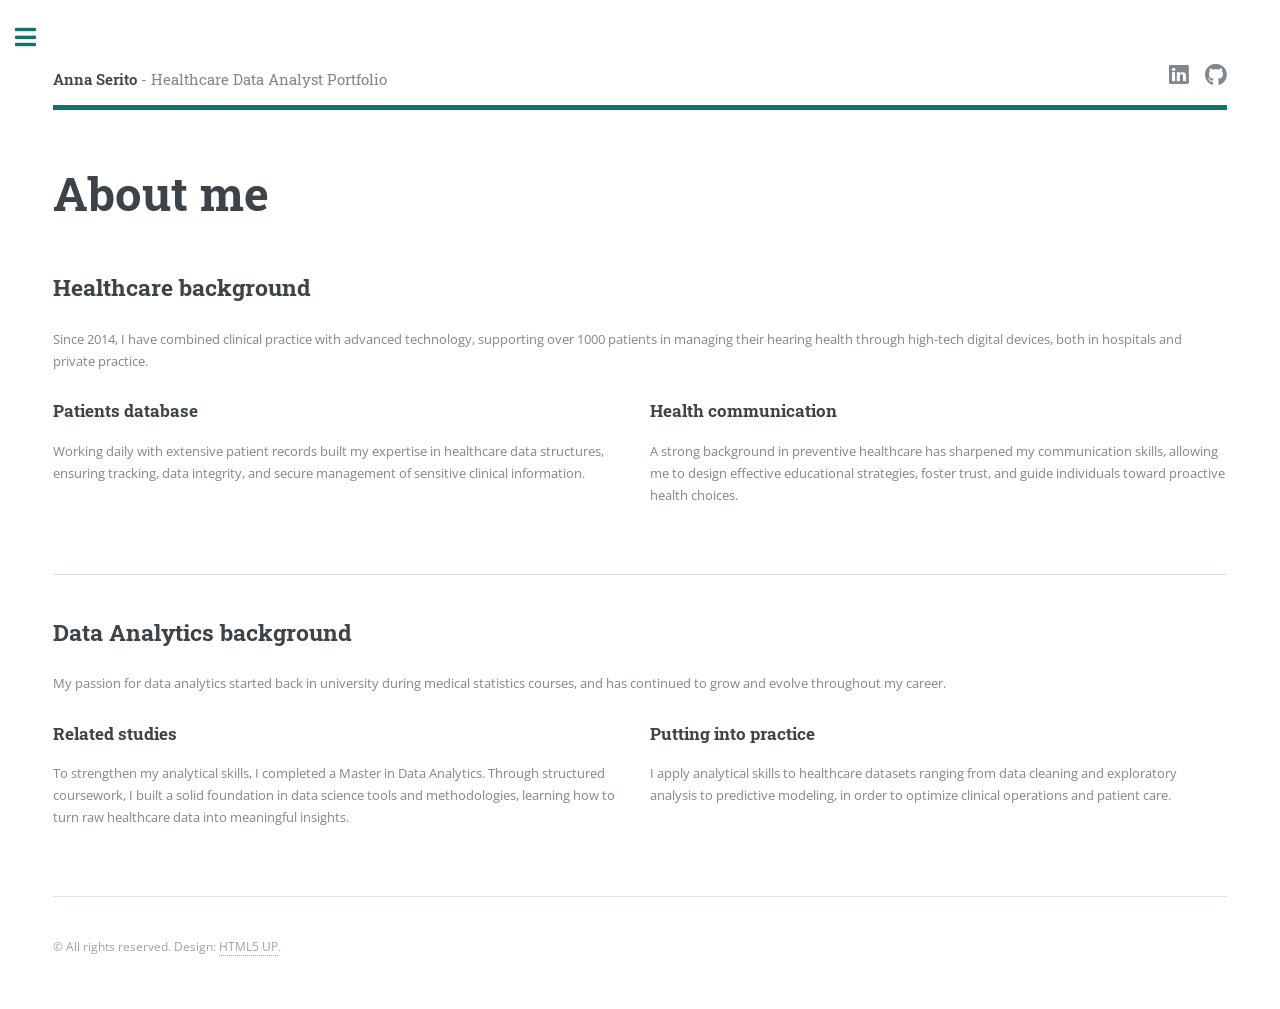
<file: index.html>
<!DOCTYPE HTML>
<!--
	Editorial by HTML5 UP
	html5up.net | @ajlkn
	Free for personal and commercial use under the CCA 3.0 license (html5up.net/license)
-->
<html>
	<head>
		<title>Anna Serito - Portfolio</title>
		<meta charset="utf-8" />
		<meta name="viewport" content="width=device-width, initial-scale=1, user-scalable=no" />
		<link rel="icon" type="image/png" href="images/favicon.png">
		<link rel="stylesheet" href="assets/css/main.css" />

	</head>
	<body class="is-preload">

		<!-- Wrapper -->
			<div id="wrapper">

				<!-- Main -->
					<div id="main">
						<div class="inner">

							<!-- Header -->
								<header id="header">
									<a href="index.html" class="logo"><strong>Anna Serito</strong> - Healthcare Data Analyst Portfolio</a>
									<ul class="icons">
										<li><a href="https://www.linkedin.com/in/anna-serito-a41417128/" class="icon brands fa-linkedin fa-lg"><span class="label">LinkedIn</span></a></li>
										<li><a href="https://github.com/aserito-128" class="icon brands fa-github fa-lg"><span class="label">GiyHub</span></a></li>
									</ul>
								</header>

							<!-- Content -->
								<section>
									<header class="main">
										<h1>About me</h1>
									</header>


									<!-- Content -->
										<h2 id="content">Healthcare background</h2>
										<p>Since 2014, I have combined clinical practice with advanced technology, supporting over 1000 patients in managing their hearing health through high-tech digital devices, both in hospitals and private practice.</p>
										<div class="row">
											<div class="col-6 col-12-small">
												<h3>Patients database</h3>
												<p>Working daily with extensive patient records built my expertise in healthcare data structures, ensuring tracking, data integrity, and secure management of sensitive clinical information.</p>
											</div>
											<div class="col-6 col-12-small">
												<h3>Health communication</h3>
												<p>A strong background in preventive healthcare has sharpened my communication skills, allowing me to design effective educational strategies, foster trust, and guide individuals toward proactive health choices.</p>
											</div>
										</div>
									<hr class="major" />
										<h2 id="content">Data Analytics background</h2>
										<p>My passion for data analytics started back in university during medical statistics courses, and has continued to grow and evolve throughout my career.</p>
										<div class="row">
											<div class="col-6 col-12-small">
												<h3>Related studies</h3>
												<p>To strengthen my analytical skills, I completed a Master in Data Analytics. Through structured coursework, I built a solid foundation in data science tools and methodologies, learning how to turn raw healthcare data into meaningful insights.</p>
											</div>
											<div class="col-6 col-12-small">
												<h3>Putting into practice</h3>
												<p>I apply analytical skills to healthcare datasets ranging from data cleaning and exploratory analysis to predictive modeling, in order to optimize clinical operations and patient care.</p>
											</div>
										</div>

									<hr class="major" />
									
							<!-- Footer -->
								<footer id="footer">
									<p class="copyright">&copy; All rights reserved. Design: <a href="https://html5up.net">HTML5 UP</a>.</p>
								</footer>

</code></pre>

											</div>
										</div>

								</section>

						</div>
					</div>

				<!-- Sidebar -->
					<div id="sidebar">
						<div class="inner">


							<!-- Menu -->
								<nav id="menu">
									<header class="major">
										<h2>Menu</h2>
									</header>
									<ul>
										<li><a href="index.html">About me</a></li>
										<li><a href="generic.html">Projects</a></li>
										<li><a href="elements.html">Contacts</a></li>
										<li>


							<div class="col-12" style="text-align: center; padding: 15px 0; margin-top: 60px;">
								<img src="images/logo.jpg" alt="Healthcare Data Analyst Logo" style="width: 150px; height: 150px; object-fit: cover; border-radius: 8px; display: inline-block;" />
							</div>

						</div>
					</div>

			</div>

		<!-- Scripts -->
			<script src="assets/js/jquery.min.js"></script>
			<script src="assets/js/browser.min.js"></script>
			<script src="assets/js/breakpoints.min.js"></script>
			<script src="assets/js/util.js"></script>
			<script src="assets/js/main.js"></script>

	</body>
</html>
</file>
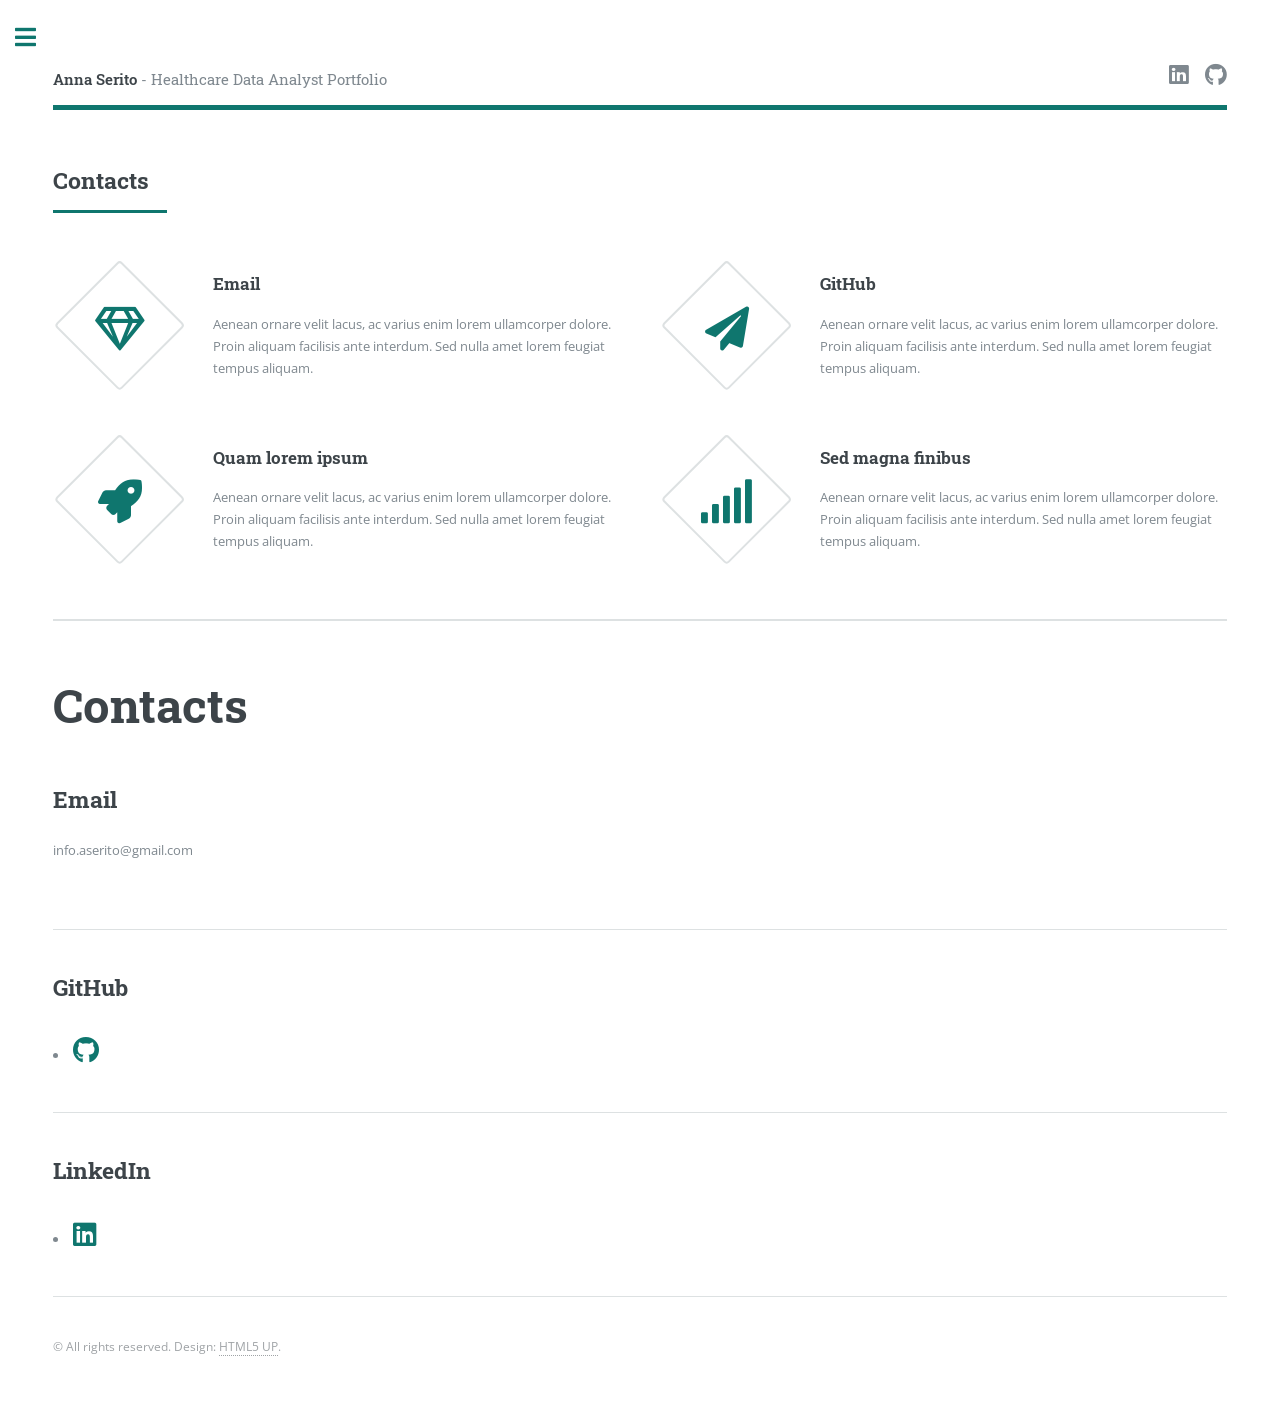
<file: elements.html>
<!DOCTYPE HTML>
<!--
	Editorial by HTML5 UP
	html5up.net | @ajlkn
	Free for personal and commercial use under the CCA 3.0 license (html5up.net/license)
-->
<html>
	<head>
		<title>Anna Serito - Portfolio</title>
		<meta charset="utf-8" />
		<meta name="viewport" content="width=device-width, initial-scale=1, user-scalable=no" />
		<link rel="icon" type="image/png" href="images/favicon.png">
		<link rel="stylesheet" href="assets/css/main.css" />
	</head>
	<body class="is-preload">

		<!-- Wrapper -->
			<div id="wrapper">

				<!-- Main -->
					<div id="main">
						<div class="inner">

							<!-- Header -->
								<header id="header">
									<a href="index.html" class="logo"><strong>Anna Serito</strong> - Healthcare Data Analyst Portfolio</a>
									<ul class="icons">
										<li><a href="https://www.linkedin.com/in/anna-serito-a41417128/" class="icon brands fa-linkedin fa-lg"><span class="label">LinkedIn</span></a></li>
										<li><a href="https://github.com/aserito-128" class="icon brands fa-github fa-lg"><span class="label">GiyHub</span></a></li>
									</ul>
								</header>

							<!-- Section -->
								<section>
									<header class="major">
										<h2>Contacts</h2>
									</header>
									<div class="features">
										<article>
											<span class="icon fa-gem"></span>
											<div class="content">
												<h3>Email</h3>
												<p>Aenean ornare velit lacus, ac varius enim lorem ullamcorper dolore. Proin aliquam facilisis ante interdum. Sed nulla amet lorem feugiat tempus aliquam.</p>
											</div>
										</article>
										<article>
											<span class="icon solid fa-paper-plane"></span>
											<div class="content">
												<h3>GitHub</h3>
												<p>Aenean ornare velit lacus, ac varius enim lorem ullamcorper dolore. Proin aliquam facilisis ante interdum. Sed nulla amet lorem feugiat tempus aliquam.</p>
											</div>
										</article>
										<article>
											<span class="icon solid fa-rocket"></span>
											<div class="content">
												<h3>Quam lorem ipsum</h3>
												<p>Aenean ornare velit lacus, ac varius enim lorem ullamcorper dolore. Proin aliquam facilisis ante interdum. Sed nulla amet lorem feugiat tempus aliquam.</p>
											</div>
										</article>
										<article>
											<span class="icon solid fa-signal"></span>
											<div class="content">
												<h3>Sed magna finibus</h3>
												<p>Aenean ornare velit lacus, ac varius enim lorem ullamcorper dolore. Proin aliquam facilisis ante interdum. Sed nulla amet lorem feugiat tempus aliquam.</p>
											</div>
										</article>
									</div>
								</section>


							<!-- Content -->
								<section>
									<header class="main">
										<h1>Contacts</h1>
									</header>

									<!-- Content -->
										<h2 id="content">Email</h2>
										<p>info.aserito@gmail.com</p>
										<div class="row">
										
										</div>

									<hr class="major" />
										<h2 id="content">GitHub</h2>
										<li><a href="https://github.com/aserito-128" class="icon brands fa-github fa-2x"><span class="label">GiyHub</span></a></li>
										<div class="row">
										
										</div>

									<hr class="major" />
										<h2 id="content">LinkedIn</h2>
										<li><a href="https://www.linkedin.com/in/anna-serito-a41417128/" class="icon brands fa-linkedin fa-2x"><span class="label">LinkedIn</span></a></li>
										<div class="row">
										
										</div>

									<hr class="major" />
									
							<!-- Footer -->
								<footer id="footer">
									<p class="copyright">&copy; All rights reserved. Design: <a href="https://html5up.net">HTML5 UP</a>.</p>
								</footer>

</code></pre>

											</div>
										</div>

								</section>

						</div>
					</div>

				<!-- Sidebar -->
					<div id="sidebar">
						<div class="inner">


							<!-- Menu -->
								<nav id="menu">
									<header class="major">
										<h2>Menu</h2>
									</header>
									<ul>
										<li><a href="index.html">About me</a></li>
										<li><a href="generic.html">Projects</a></li>
										<li><a href="elements.html">Contacts</a></li>
										<li>

									<div class="col-12" style="text-align: center; padding: 15px 0; margin-top: 60px;">
										<img src="images/logo.jpg" alt="Healthcare Data Analyst Logo" style="width: 150px; height: 150px; object-fit: cover; border-radius: 8px; display: inline-block;" />
									</div>

						</div>
					</div>

			</div>

		<!-- Scripts -->
			<script src="assets/js/jquery.min.js"></script>
			<script src="assets/js/browser.min.js"></script>
			<script src="assets/js/breakpoints.min.js"></script>
			<script src="assets/js/util.js"></script>
			<script src="assets/js/main.js"></script>

	</body>
</html>
</file>
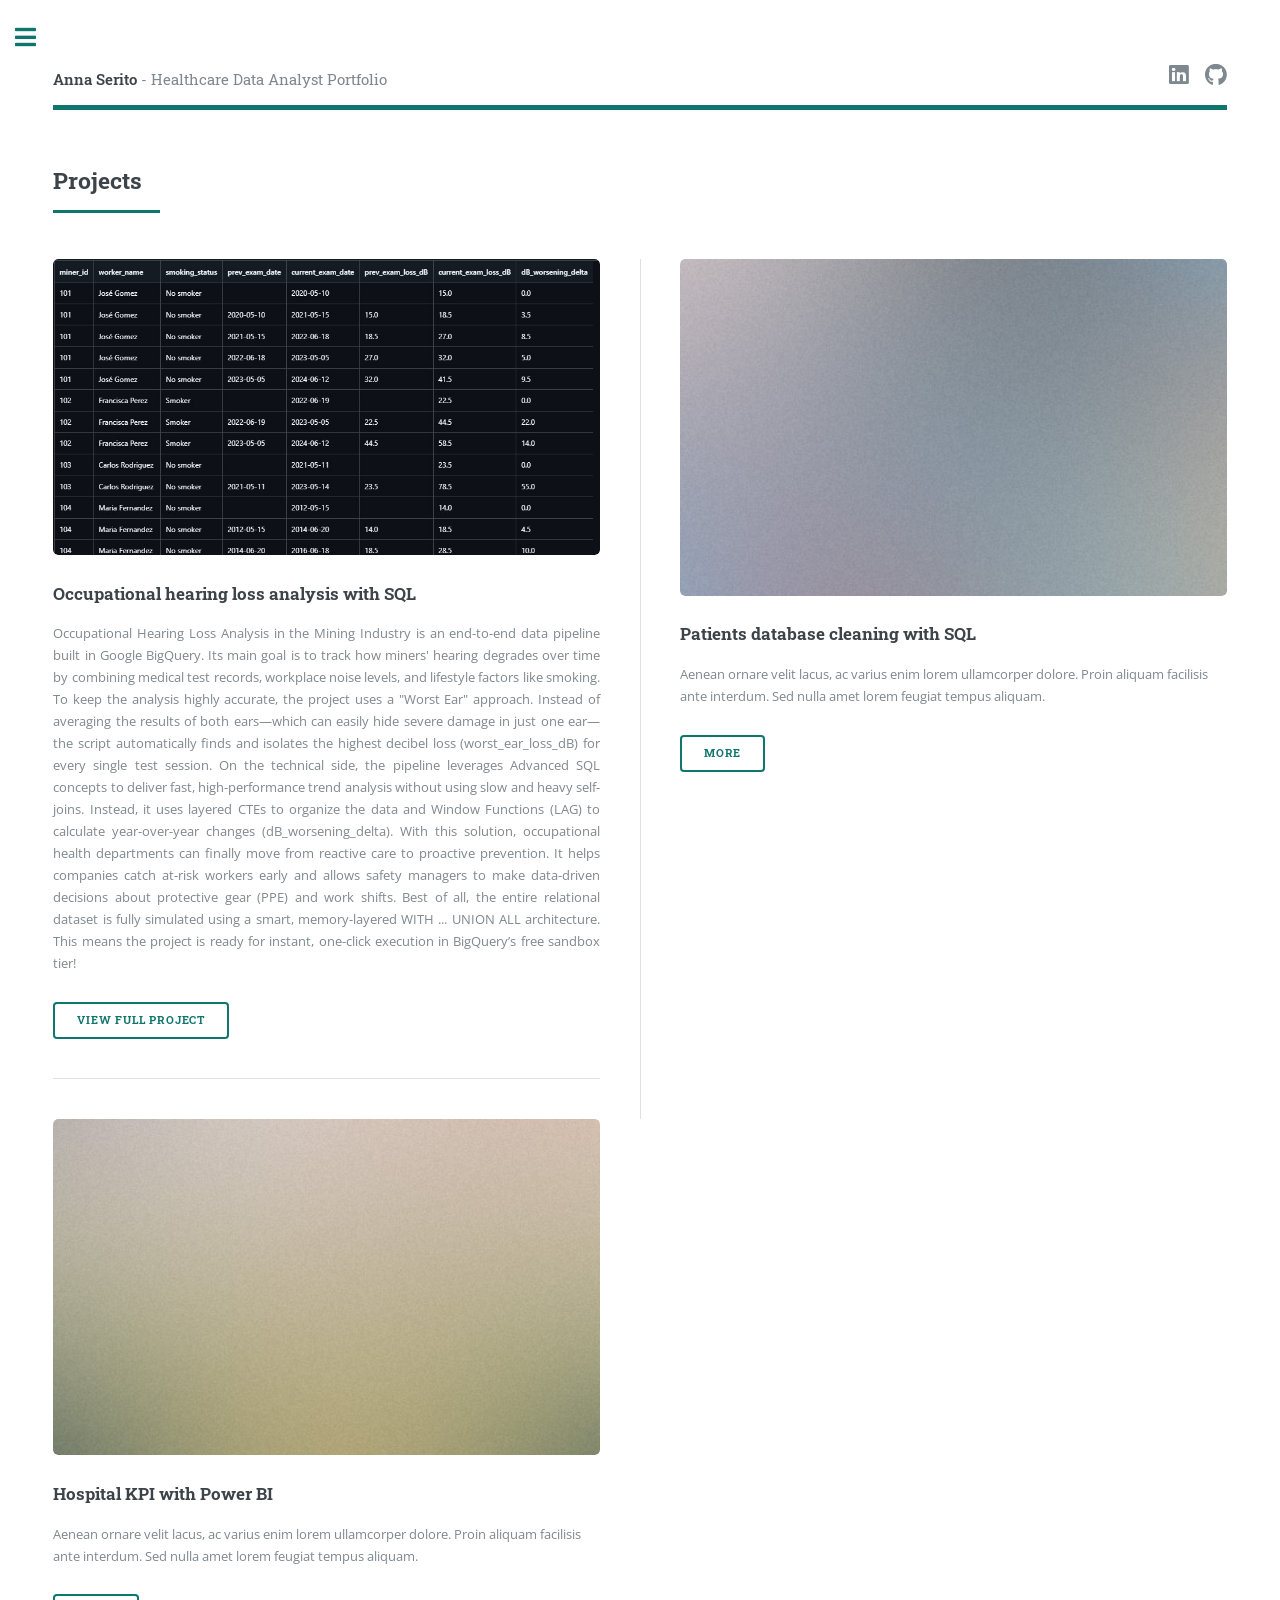
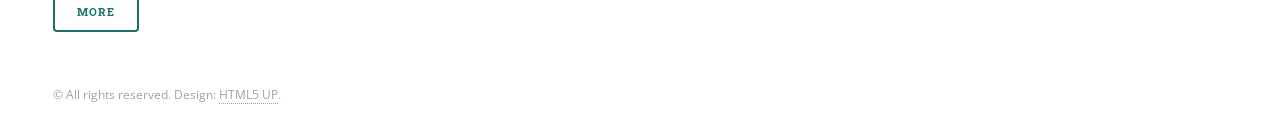
<file: generic.html>
<!DOCTYPE HTML>
<!--
	Editorial by HTML5 UP
	html5up.net | @ajlkn
	Free for personal and commercial use under the CCA 3.0 license (html5up.net/license)
-->
<html>
	<head>
		<title>Anna Serito Portfolio</title>
		<meta charset="utf-8" />
		<meta name="viewport" content="width=device-width, initial-scale=1, user-scalable=no" />
		<link rel="icon" type="image/png" href="images/favicon.png">
		<link rel="stylesheet" href="assets/css/main.css" />
	</head>
	<body class="is-preload">

		<!-- Wrapper -->
			<div id="wrapper">

				<!-- Main -->
					<div id="main">
						<div class="inner">

							<!-- Header -->
								<header id="header">
									<a href="index.html" class="logo"><strong>Anna Serito</strong> - Healthcare Data Analyst Portfolio</a>
									<ul class="icons">
										<li><a href="https://www.linkedin.com/in/anna-serito-a41417128/" class="icon brands fa-linkedin fa-lg"><span class="label">LinkedIn</span></a></li>
										<li><a href="https://github.com/aserito-128" class="icon brands fa-github fa-lg"><span class="label">GiyHub</span></a></li>
									</ul>
								</header>

							<!-- Section -->
								<section>
									<header class="major">
										<h2>Projects</h2>
									</header>
									<div class="posts">
										<article>
											<a href="https://github.com/aserito-128/miners-hearing-loss-sql.git" class="image"><img src="images/copertina-sql.jpg" alt="" /></a>
											<h3>Occupational hearing loss analysis with SQL</h3>
											<p style="text-align: justify;">Occupational Hearing Loss Analysis in the Mining Industry is an end-to-end data pipeline built in Google BigQuery. 
												Its main goal is to track how miners' hearing degrades over time by combining medical test records, workplace noise levels, and lifestyle factors like smoking. 
												To keep the analysis highly accurate, the project uses a "Worst Ear" approach. Instead of averaging the results of both ears—which can easily hide severe damage 
												in just one ear—the script automatically finds and isolates the highest decibel loss (worst_ear_loss_dB) for every single test session. 
												On the technical side, the pipeline leverages Advanced SQL concepts to deliver fast, high-performance trend analysis without using slow and heavy self-joins.
												Instead, it uses layered CTEs to organize the data and Window Functions (LAG) to calculate year-over-year changes (dB_worsening_delta). 
												With this solution, occupational health departments can finally move from reactive care to proactive prevention. 
												It helps companies catch at-risk workers early and allows safety managers to make data-driven decisions about protective gear (PPE) and work shifts. 
												Best of all, the entire relational dataset is fully simulated using a smart, memory-layered WITH ... UNION ALL architecture. 
												This means the project is ready for instant, one-click execution in BigQuery’s free sandbox tier!
											</p>
											<ul class="actions">
												<li><a href="https://github.com/aserito-128/miners-hearing-loss-sql.git" class="button">View full project</a></li>
											</ul>
										</article>
										<article>
											<a href="#" class="image"><img src="images/pic02.jpg" alt="" /></a>
											<h3>Patients database cleaning with SQL</h3>
											<p>Aenean ornare velit lacus, ac varius enim lorem ullamcorper dolore. Proin aliquam facilisis ante interdum. Sed nulla amet lorem feugiat tempus aliquam.</p>
											<ul class="actions">
												<li><a href="#" class="button">More</a></li>
											</ul>
										</article>
										<article>
											<a href="#" class="image"><img src="images/pic03.jpg" alt="" /></a>
											<h3>Hospital KPI with Power BI</h3>
											<p>Aenean ornare velit lacus, ac varius enim lorem ullamcorper dolore. Proin aliquam facilisis ante interdum. Sed nulla amet lorem feugiat tempus aliquam.</p>
											<ul class="actions">
												<li><a href="#" class="button">More</a></li>
											</ul>
										</article>

									</div>
								</section>

							<!-- Footer -->
								<footer id="footer">
									<p class="copyright">&copy; All rights reserved. Design: <a href="https://html5up.net">HTML5 UP</a>.</p>
								</footer>

						</div>
					</div>

				<!-- Sidebar -->
					<div id="sidebar">
						<div class="inner">

							<!-- Menu -->
								<nav id="menu">
									<header class="major">
										<h2>Menu</h2>
									</header>
									<ul>
										<li><a href="index.html">About me</a></li>
										<li><a href="generic.html">Projects</a></li>
										<li><a href="elements.html">Contacts</a></li>
										<li>

									<div class="col-12" style="text-align: center; padding: 15px 0; margin-top: 60px;">
										<img src="images/logo.jpg" alt="Healthcare Data Analyst Logo" style="width: 150px; height: 150px; object-fit: cover; border-radius: 8px; display: inline-block;" />
									</div>

						</div>
					</div>

			</div>

		<!-- Scripts -->
			<script src="assets/js/jquery.min.js"></script>
			<script src="assets/js/browser.min.js"></script>
			<script src="assets/js/breakpoints.min.js"></script>
			<script src="assets/js/util.js"></script>
			<script src="assets/js/main.js"></script>

	</body>
</html>
</file>
<file: assets/css/main.css>
@import url(fontawesome-all.min.css);
@import url("https://fonts.googleapis.com/css?family=Open+Sans:400,600,400italic,600italic|Roboto+Slab:400,700");
/*
	Editorial by HTML5 UP
	html5up.net | @ajlkn
	Free for personal and commercial use under the CCA 3.0 license (html5up.net/license)
*/
html, body, div, span, applet, object,
iframe, h1, h2, h3, h4, h5, h6, p, blockquote,
pre, a, abbr, acronym, address, big, cite,
code, del, dfn, em, img, ins, kbd, q, s, samp,
small, strike, strong, sub, sup, tt, var, b,
u, i, center, dl, dt, dd, ol, ul, li, fieldset,
form, label, legend, table, caption, tbody,
tfoot, thead, tr, th, td, article, aside,
canvas, details, embed, figure, figcaption,
footer, header, hgroup, menu, nav, output, ruby,
section, summary, time, mark, audio, video {
  margin: 0;
  padding: 0;
  border: 0;
  font-size: 100%;
  font: inherit;
  vertical-align: baseline; }

article, aside, details, figcaption, figure,
footer, header, hgroup, menu, nav, section {
  display: block; }

body {
  line-height: 1; }

ol, ul {
  list-style: none; }

blockquote, q {
  quotes: none; }
  blockquote:before, blockquote:after, q:before, q:after {
    content: '';
    content: none; }

table {
  border-collapse: collapse;
  border-spacing: 0; }

body {
  -webkit-text-size-adjust: none; }

mark {
  background-color: transparent;
  color: inherit; }

input::-moz-focus-inner {
  border: 0;
  padding: 0; }

input, select, textarea {
  -moz-appearance: none;
  -webkit-appearance: none;
  -ms-appearance: none;
  appearance: none; }

/* Basic */
@-ms-viewport {
  width: device-width; }

body {
  -ms-overflow-style: scrollbar; }

@media screen and (max-width: 480px) {
  html, body {
    min-width: 320px; } }

html {
  box-sizing: border-box; }

*, *:before, *:after {
  box-sizing: inherit; }

body {
  background: #ffffff; }
  body.is-preload *, body.is-preload *:before, body.is-preload *:after, body.is-resizing *, body.is-resizing *:before, body.is-resizing *:after {
    -moz-animation: none !important;
    -webkit-animation: none !important;
    -ms-animation: none !important;
    animation: none !important;
    -moz-transition: none !important;
    -webkit-transition: none !important;
    -ms-transition: none !important;
    transition: none !important; }

/* Type */
body, input, select, textarea {
  color: #7f888f;
  font-family: "Open Sans", sans-serif;
  font-size: 13pt;
  font-weight: 400;
  line-height: 1.65; }
  @media screen and (max-width: 1680px) {
    body, input, select, textarea {
      font-size: 11pt; } }
  @media screen and (max-width: 1280px) {
    body, input, select, textarea {
      font-size: 10pt; } }
  @media screen and (max-width: 360px) {
    body, input, select, textarea {
      font-size: 9pt; } }

a {
  -moz-transition: color 0.2s ease-in-out, border-bottom-color 0.2s ease-in-out;
  -webkit-transition: color 0.2s ease-in-out, border-bottom-color 0.2s ease-in-out;
  -ms-transition: color 0.2s ease-in-out, border-bottom-color 0.2s ease-in-out;
  transition: color 0.2s ease-in-out, border-bottom-color 0.2s ease-in-out;
  border-bottom: dotted 1px;
  color: #0f766e;
  text-decoration: none; }
  a:hover {
    border-bottom-color: #0f766e;
    color: #0f766e !important; }
    a:hover strong {
      color: inherit; }

strong, b {
  color: #3d4449;
  font-weight: 600; }

em, i {
  font-style: italic; }

p {
  margin: 0 0 2em 0; }

h1, h2, h3, h4, h5, h6 {
  color: #3d4449;
  font-family: "Roboto Slab", serif;
  font-weight: 700;
  line-height: 1.5;
  margin: 0 0 1em 0; }
  h1 a, h2 a, h3 a, h4 a, h5 a, h6 a {
    color: inherit;
    text-decoration: none;
    border-bottom: 0; }

h1 {
  font-size: 4em;
  margin: 0 0 0.5em 0;
  line-height: 1.3; }

h2 {
  font-size: 1.75em; }

h3 {
  font-size: 1.25em; }

h4 {
  font-size: 1.1em; }

h5 {
  font-size: 0.9em; }

h6 {
  font-size: 0.7em; }

@media screen and (max-width: 1680px) {
  h1 {
    font-size: 3.5em; } }

@media screen and (max-width: 980px) {
  h1 {
    font-size: 3.25em; } }

@media screen and (max-width: 736px) {
  h1 {
    font-size: 2em;
    line-height: 1.4; }
  h2 {
    font-size: 1.5em; } }

sub {
  font-size: 0.8em;
  position: relative;
  top: 0.5em; }

sup {
  font-size: 0.8em;
  position: relative;
  top: -0.5em; }

blockquote {
  border-left: solid 3px rgba(210, 215, 217, 0.75);
  font-style: italic;
  margin: 0 0 2em 0;
  padding: 0.5em 0 0.5em 2em; }

code {
  background: rgba(230, 235, 237, 0.25);
  border-radius: 0.375em;
  border: solid 1px rgba(210, 215, 217, 0.75);
  font-family: "Courier New", monospace;
  font-size: 0.9em;
  margin: 0 0.25em;
  padding: 0.25em 0.65em; }

pre {
  -webkit-overflow-scrolling: touch;
  font-family: "Courier New", monospace;
  font-size: 0.9em;
  margin: 0 0 2em 0; }
  pre code {
    display: block;
    line-height: 1.75;
    padding: 1em 1.5em;
    overflow-x: auto; }

hr {
  border: 0;
  border-bottom: solid 1px rgba(210, 215, 217, 0.75);
  margin: 2em 0; }
  hr.major {
    margin: 3em 0; }

.align-left {
  text-align: left; }

.align-center {
  text-align: center; }

.align-right {
  text-align: right; }

/* Row */
.row {
  display: flex;
  flex-wrap: wrap;
  box-sizing: border-box;
  align-items: stretch; }
  .row > * {
    box-sizing: border-box; }
  .row.gtr-uniform > * > :last-child {
    margin-bottom: 0; }
  .row.aln-left {
    justify-content: flex-start; }
  .row.aln-center {
    justify-content: center; }
  .row.aln-right {
    justify-content: flex-end; }
  .row.aln-top {
    align-items: flex-start; }
  .row.aln-middle {
    align-items: center; }
  .row.aln-bottom {
    align-items: flex-end; }
  .row > .imp {
    order: -1; }
  .row > .col-1 {
    width: 8.33333%; }
  .row > .off-1 {
    margin-left: 8.33333%; }
  .row > .col-2 {
    width: 16.66667%; }
  .row > .off-2 {
    margin-left: 16.66667%; }
  .row > .col-3 {
    width: 25%; }
  .row > .off-3 {
    margin-left: 25%; }
  .row > .col-4 {
    width: 33.33333%; }
  .row > .off-4 {
    margin-left: 33.33333%; }
  .row > .col-5 {
    width: 41.66667%; }
  .row > .off-5 {
    margin-left: 41.66667%; }
  .row > .col-6 {
    width: 50%; }
  .row > .off-6 {
    margin-left: 50%; }
  .row > .col-7 {
    width: 58.33333%; }
  .row > .off-7 {
    margin-left: 58.33333%; }
  .row > .col-8 {
    width: 66.66667%; }
  .row > .off-8 {
    margin-left: 66.66667%; }
  .row > .col-9 {
    width: 75%; }
  .row > .off-9 {
    margin-left: 75%; }
  .row > .col-10 {
    width: 83.33333%; }
  .row > .off-10 {
    margin-left: 83.33333%; }
  .row > .col-11 {
    width: 91.66667%; }
  .row > .off-11 {
    margin-left: 91.66667%; }
  .row > .col-12 {
    width: 100%; }
  .row > .off-12 {
    margin-left: 100%; }
  .row.gtr-0 {
    margin-top: 0;
    margin-left: 0em; }
    .row.gtr-0 > * {
      padding: 0 0 0 0em; }
    .row.gtr-0.gtr-uniform {
      margin-top: 0em; }
      .row.gtr-0.gtr-uniform > * {
        padding-top: 0em; }
  .row.gtr-25 {
    margin-top: 0;
    margin-left: -0.375em; }
    .row.gtr-25 > * {
      padding: 0 0 0 0.375em; }
    .row.gtr-25.gtr-uniform {
      margin-top: -0.375em; }
      .row.gtr-25.gtr-uniform > * {
        padding-top: 0.375em; }
  .row.gtr-50 {
    margin-top: 0;
    margin-left: -0.75em; }
    .row.gtr-50 > * {
      padding: 0 0 0 0.75em; }
    .row.gtr-50.gtr-uniform {
      margin-top: -0.75em; }
      .row.gtr-50.gtr-uniform > * {
        padding-top: 0.75em; }
  .row {
    margin-top: 0;
    margin-left: -1.5em; }
    .row > * {
      padding: 0 0 0 1.5em; }
    .row.gtr-uniform {
      margin-top: -1.5em; }
      .row.gtr-uniform > * {
        padding-top: 1.5em; }
  .row.gtr-150 {
    margin-top: 0;
    margin-left: -2.25em; }
    .row.gtr-150 > * {
      padding: 0 0 0 2.25em; }
    .row.gtr-150.gtr-uniform {
      margin-top: -2.25em; }
      .row.gtr-150.gtr-uniform > * {
        padding-top: 2.25em; }
  .row.gtr-200 {
    margin-top: 0;
    margin-left: -3em; }
    .row.gtr-200 > * {
      padding: 0 0 0 3em; }
    .row.gtr-200.gtr-uniform {
      margin-top: -3em; }
      .row.gtr-200.gtr-uniform > * {
        padding-top: 3em; }
  @media screen and (max-width: 1680px) {
    .row {
      display: flex;
      flex-wrap: wrap;
      box-sizing: border-box;
      align-items: stretch; }
      .row > * {
        box-sizing: border-box; }
      .row.gtr-uniform > * > :last-child {
        margin-bottom: 0; }
      .row.aln-left {
        justify-content: flex-start; }
      .row.aln-center {
        justify-content: center; }
      .row.aln-right {
        justify-content: flex-end; }
      .row.aln-top {
        align-items: flex-start; }
      .row.aln-middle {
        align-items: center; }
      .row.aln-bottom {
        align-items: flex-end; }
      .row > .imp-xlarge {
        order: -1; }
      .row > .col-1-xlarge {
        width: 8.33333%; }
      .row > .off-1-xlarge {
        margin-left: 8.33333%; }
      .row > .col-2-xlarge {
        width: 16.66667%; }
      .row > .off-2-xlarge {
        margin-left: 16.66667%; }
      .row > .col-3-xlarge {
        width: 25%; }
      .row > .off-3-xlarge {
        margin-left: 25%; }
      .row > .col-4-xlarge {
        width: 33.33333%; }
      .row > .off-4-xlarge {
        margin-left: 33.33333%; }
      .row > .col-5-xlarge {
        width: 41.66667%; }
      .row > .off-5-xlarge {
        margin-left: 41.66667%; }
      .row > .col-6-xlarge {
        width: 50%; }
      .row > .off-6-xlarge {
        margin-left: 50%; }
      .row > .col-7-xlarge {
        width: 58.33333%; }
      .row > .off-7-xlarge {
        margin-left: 58.33333%; }
      .row > .col-8-xlarge {
        width: 66.66667%; }
      .row > .off-8-xlarge {
        margin-left: 66.66667%; }
      .row > .col-9-xlarge {
        width: 75%; }
      .row > .off-9-xlarge {
        margin-left: 75%; }
      .row > .col-10-xlarge {
        width: 83.33333%; }
      .row > .off-10-xlarge {
        margin-left: 83.33333%; }
      .row > .col-11-xlarge {
        width: 91.66667%; }
      .row > .off-11-xlarge {
        margin-left: 91.66667%; }
      .row > .col-12-xlarge {
        width: 100%; }
      .row > .off-12-xlarge {
        margin-left: 100%; }
      .row.gtr-0 {
        margin-top: 0;
        margin-left: 0em; }
        .row.gtr-0 > * {
          padding: 0 0 0 0em; }
        .row.gtr-0.gtr-uniform {
          margin-top: 0em; }
          .row.gtr-0.gtr-uniform > * {
            padding-top: 0em; }
      .row.gtr-25 {
        margin-top: 0;
        margin-left: -0.375em; }
        .row.gtr-25 > * {
          padding: 0 0 0 0.375em; }
        .row.gtr-25.gtr-uniform {
          margin-top: -0.375em; }
          .row.gtr-25.gtr-uniform > * {
            padding-top: 0.375em; }
      .row.gtr-50 {
        margin-top: 0;
        margin-left: -0.75em; }
        .row.gtr-50 > * {
          padding: 0 0 0 0.75em; }
        .row.gtr-50.gtr-uniform {
          margin-top: -0.75em; }
          .row.gtr-50.gtr-uniform > * {
            padding-top: 0.75em; }
      .row {
        margin-top: 0;
        margin-left: -1.5em; }
        .row > * {
          padding: 0 0 0 1.5em; }
        .row.gtr-uniform {
          margin-top: -1.5em; }
          .row.gtr-uniform > * {
            padding-top: 1.5em; }
      .row.gtr-150 {
        margin-top: 0;
        margin-left: -2.25em; }
        .row.gtr-150 > * {
          padding: 0 0 0 2.25em; }
        .row.gtr-150.gtr-uniform {
          margin-top: -2.25em; }
          .row.gtr-150.gtr-uniform > * {
            padding-top: 2.25em; }
      .row.gtr-200 {
        margin-top: 0;
        margin-left: -3em; }
        .row.gtr-200 > * {
          padding: 0 0 0 3em; }
        .row.gtr-200.gtr-uniform {
          margin-top: -3em; }
          .row.gtr-200.gtr-uniform > * {
            padding-top: 3em; } }
  @media screen and (max-width: 1280px) {
    .row {
      display: flex;
      flex-wrap: wrap;
      box-sizing: border-box;
      align-items: stretch; }
      .row > * {
        box-sizing: border-box; }
      .row.gtr-uniform > * > :last-child {
        margin-bottom: 0; }
      .row.aln-left {
        justify-content: flex-start; }
      .row.aln-center {
        justify-content: center; }
      .row.aln-right {
        justify-content: flex-end; }
      .row.aln-top {
        align-items: flex-start; }
      .row.aln-middle {
        align-items: center; }
      .row.aln-bottom {
        align-items: flex-end; }
      .row > .imp-large {
        order: -1; }
      .row > .col-1-large {
        width: 8.33333%; }
      .row > .off-1-large {
        margin-left: 8.33333%; }
      .row > .col-2-large {
        width: 16.66667%; }
      .row > .off-2-large {
        margin-left: 16.66667%; }
      .row > .col-3-large {
        width: 25%; }
      .row > .off-3-large {
        margin-left: 25%; }
      .row > .col-4-large {
        width: 33.33333%; }
      .row > .off-4-large {
        margin-left: 33.33333%; }
      .row > .col-5-large {
        width: 41.66667%; }
      .row > .off-5-large {
        margin-left: 41.66667%; }
      .row > .col-6-large {
        width: 50%; }
      .row > .off-6-large {
        margin-left: 50%; }
      .row > .col-7-large {
        width: 58.33333%; }
      .row > .off-7-large {
        margin-left: 58.33333%; }
      .row > .col-8-large {
        width: 66.66667%; }
      .row > .off-8-large {
        margin-left: 66.66667%; }
      .row > .col-9-large {
        width: 75%; }
      .row > .off-9-large {
        margin-left: 75%; }
      .row > .col-10-large {
        width: 83.33333%; }
      .row > .off-10-large {
        margin-left: 83.33333%; }
      .row > .col-11-large {
        width: 91.66667%; }
      .row > .off-11-large {
        margin-left: 91.66667%; }
      .row > .col-12-large {
        width: 100%; }
      .row > .off-12-large {
        margin-left: 100%; }
      .row.gtr-0 {
        margin-top: 0;
        margin-left: 0em; }
        .row.gtr-0 > * {
          padding: 0 0 0 0em; }
        .row.gtr-0.gtr-uniform {
          margin-top: 0em; }
          .row.gtr-0.gtr-uniform > * {
            padding-top: 0em; }
      .row.gtr-25 {
        margin-top: 0;
        margin-left: -0.375em; }
        .row.gtr-25 > * {
          padding: 0 0 0 0.375em; }
        .row.gtr-25.gtr-uniform {
          margin-top: -0.375em; }
          .row.gtr-25.gtr-uniform > * {
            padding-top: 0.375em; }
      .row.gtr-50 {
        margin-top: 0;
        margin-left: -0.75em; }
        .row.gtr-50 > * {
          padding: 0 0 0 0.75em; }
        .row.gtr-50.gtr-uniform {
          margin-top: -0.75em; }
          .row.gtr-50.gtr-uniform > * {
            padding-top: 0.75em; }
      .row {
        margin-top: 0;
        margin-left: -1.5em; }
        .row > * {
          padding: 0 0 0 1.5em; }
        .row.gtr-uniform {
          margin-top: -1.5em; }
          .row.gtr-uniform > * {
            padding-top: 1.5em; }
      .row.gtr-150 {
        margin-top: 0;
        margin-left: -2.25em; }
        .row.gtr-150 > * {
          padding: 0 0 0 2.25em; }
        .row.gtr-150.gtr-uniform {
          margin-top: -2.25em; }
          .row.gtr-150.gtr-uniform > * {
            padding-top: 2.25em; }
      .row.gtr-200 {
        margin-top: 0;
        margin-left: -3em; }
        .row.gtr-200 > * {
          padding: 0 0 0 3em; }
        .row.gtr-200.gtr-uniform {
          margin-top: -3em; }
          .row.gtr-200.gtr-uniform > * {
            padding-top: 3em; } }
  @media screen and (max-width: 980px) {
    .row {
      display: flex;
      flex-wrap: wrap;
      box-sizing: border-box;
      align-items: stretch; }
      .row > * {
        box-sizing: border-box; }
      .row.gtr-uniform > * > :last-child {
        margin-bottom: 0; }
      .row.aln-left {
        justify-content: flex-start; }
      .row.aln-center {
        justify-content: center; }
      .row.aln-right {
        justify-content: flex-end; }
      .row.aln-top {
        align-items: flex-start; }
      .row.aln-middle {
        align-items: center; }
      .row.aln-bottom {
        align-items: flex-end; }
      .row > .imp-medium {
        order: -1; }
      .row > .col-1-medium {
        width: 8.33333%; }
      .row > .off-1-medium {
        margin-left: 8.33333%; }
      .row > .col-2-medium {
        width: 16.66667%; }
      .row > .off-2-medium {
        margin-left: 16.66667%; }
      .row > .col-3-medium {
        width: 25%; }
      .row > .off-3-medium {
        margin-left: 25%; }
      .row > .col-4-medium {
        width: 33.33333%; }
      .row > .off-4-medium {
        margin-left: 33.33333%; }
      .row > .col-5-medium {
        width: 41.66667%; }
      .row > .off-5-medium {
        margin-left: 41.66667%; }
      .row > .col-6-medium {
        width: 50%; }
      .row > .off-6-medium {
        margin-left: 50%; }
      .row > .col-7-medium {
        width: 58.33333%; }
      .row > .off-7-medium {
        margin-left: 58.33333%; }
      .row > .col-8-medium {
        width: 66.66667%; }
      .row > .off-8-medium {
        margin-left: 66.66667%; }
      .row > .col-9-medium {
        width: 75%; }
      .row > .off-9-medium {
        margin-left: 75%; }
      .row > .col-10-medium {
        width: 83.33333%; }
      .row > .off-10-medium {
        margin-left: 83.33333%; }
      .row > .col-11-medium {
        width: 91.66667%; }
      .row > .off-11-medium {
        margin-left: 91.66667%; }
      .row > .col-12-medium {
        width: 100%; }
      .row > .off-12-medium {
        margin-left: 100%; }
      .row.gtr-0 {
        margin-top: 0;
        margin-left: 0em; }
        .row.gtr-0 > * {
          padding: 0 0 0 0em; }
        .row.gtr-0.gtr-uniform {
          margin-top: 0em; }
          .row.gtr-0.gtr-uniform > * {
            padding-top: 0em; }
      .row.gtr-25 {
        margin-top: 0;
        margin-left: -0.375em; }
        .row.gtr-25 > * {
          padding: 0 0 0 0.375em; }
        .row.gtr-25.gtr-uniform {
          margin-top: -0.375em; }
          .row.gtr-25.gtr-uniform > * {
            padding-top: 0.375em; }
      .row.gtr-50 {
        margin-top: 0;
        margin-left: -0.75em; }
        .row.gtr-50 > * {
          padding: 0 0 0 0.75em; }
        .row.gtr-50.gtr-uniform {
          margin-top: -0.75em; }
          .row.gtr-50.gtr-uniform > * {
            padding-top: 0.75em; }
      .row {
        margin-top: 0;
        margin-left: -1.5em; }
        .row > * {
          padding: 0 0 0 1.5em; }
        .row.gtr-uniform {
          margin-top: -1.5em; }
          .row.gtr-uniform > * {
            padding-top: 1.5em; }
      .row.gtr-150 {
        margin-top: 0;
        margin-left: -2.25em; }
        .row.gtr-150 > * {
          padding: 0 0 0 2.25em; }
        .row.gtr-150.gtr-uniform {
          margin-top: -2.25em; }
          .row.gtr-150.gtr-uniform > * {
            padding-top: 2.25em; }
      .row.gtr-200 {
        margin-top: 0;
        margin-left: -3em; }
        .row.gtr-200 > * {
          padding: 0 0 0 3em; }
        .row.gtr-200.gtr-uniform {
          margin-top: -3em; }
          .row.gtr-200.gtr-uniform > * {
            padding-top: 3em; } }
  @media screen and (max-width: 736px) {
    .row {
      display: flex;
      flex-wrap: wrap;
      box-sizing: border-box;
      align-items: stretch; }
      .row > * {
        box-sizing: border-box; }
      .row.gtr-uniform > * > :last-child {
        margin-bottom: 0; }
      .row.aln-left {
        justify-content: flex-start; }
      .row.aln-center {
        justify-content: center; }
      .row.aln-right {
        justify-content: flex-end; }
      .row.aln-top {
        align-items: flex-start; }
      .row.aln-middle {
        align-items: center; }
      .row.aln-bottom {
        align-items: flex-end; }
      .row > .imp-small {
        order: -1; }
      .row > .col-1-small {
        width: 8.33333%; }
      .row > .off-1-small {
        margin-left: 8.33333%; }
      .row > .col-2-small {
        width: 16.66667%; }
      .row > .off-2-small {
        margin-left: 16.66667%; }
      .row > .col-3-small {
        width: 25%; }
      .row > .off-3-small {
        margin-left: 25%; }
      .row > .col-4-small {
        width: 33.33333%; }
      .row > .off-4-small {
        margin-left: 33.33333%; }
      .row > .col-5-small {
        width: 41.66667%; }
      .row > .off-5-small {
        margin-left: 41.66667%; }
      .row > .col-6-small {
        width: 50%; }
      .row > .off-6-small {
        margin-left: 50%; }
      .row > .col-7-small {
        width: 58.33333%; }
      .row > .off-7-small {
        margin-left: 58.33333%; }
      .row > .col-8-small {
        width: 66.66667%; }
      .row > .off-8-small {
        margin-left: 66.66667%; }
      .row > .col-9-small {
        width: 75%; }
      .row > .off-9-small {
        margin-left: 75%; }
      .row > .col-10-small {
        width: 83.33333%; }
      .row > .off-10-small {
        margin-left: 83.33333%; }
      .row > .col-11-small {
        width: 91.66667%; }
      .row > .off-11-small {
        margin-left: 91.66667%; }
      .row > .col-12-small {
        width: 100%; }
      .row > .off-12-small {
        margin-left: 100%; }
      .row.gtr-0 {
        margin-top: 0;
        margin-left: 0em; }
        .row.gtr-0 > * {
          padding: 0 0 0 0em; }
        .row.gtr-0.gtr-uniform {
          margin-top: 0em; }
          .row.gtr-0.gtr-uniform > * {
            padding-top: 0em; }
      .row.gtr-25 {
        margin-top: 0;
        margin-left: -0.375em; }
        .row.gtr-25 > * {
          padding: 0 0 0 0.375em; }
        .row.gtr-25.gtr-uniform {
          margin-top: -0.375em; }
          .row.gtr-25.gtr-uniform > * {
            padding-top: 0.375em; }
      .row.gtr-50 {
        margin-top: 0;
        margin-left: -0.75em; }
        .row.gtr-50 > * {
          padding: 0 0 0 0.75em; }
        .row.gtr-50.gtr-uniform {
          margin-top: -0.75em; }
          .row.gtr-50.gtr-uniform > * {
            padding-top: 0.75em; }
      .row {
        margin-top: 0;
        margin-left: -1.5em; }
        .row > * {
          padding: 0 0 0 1.5em; }
        .row.gtr-uniform {
          margin-top: -1.5em; }
          .row.gtr-uniform > * {
            padding-top: 1.5em; }
      .row.gtr-150 {
        margin-top: 0;
        margin-left: -2.25em; }
        .row.gtr-150 > * {
          padding: 0 0 0 2.25em; }
        .row.gtr-150.gtr-uniform {
          margin-top: -2.25em; }
          .row.gtr-150.gtr-uniform > * {
            padding-top: 2.25em; }
      .row.gtr-200 {
        margin-top: 0;
        margin-left: -3em; }
        .row.gtr-200 > * {
          padding: 0 0 0 3em; }
        .row.gtr-200.gtr-uniform {
          margin-top: -3em; }
          .row.gtr-200.gtr-uniform > * {
            padding-top: 3em; } }
  @media screen and (max-width: 480px) {
    .row {
      display: flex;
      flex-wrap: wrap;
      box-sizing: border-box;
      align-items: stretch; }
      .row > * {
        box-sizing: border-box; }
      .row.gtr-uniform > * > :last-child {
        margin-bottom: 0; }
      .row.aln-left {
        justify-content: flex-start; }
      .row.aln-center {
        justify-content: center; }
      .row.aln-right {
        justify-content: flex-end; }
      .row.aln-top {
        align-items: flex-start; }
      .row.aln-middle {
        align-items: center; }
      .row.aln-bottom {
        align-items: flex-end; }
      .row > .imp-xsmall {
        order: -1; }
      .row > .col-1-xsmall {
        width: 8.33333%; }
      .row > .off-1-xsmall {
        margin-left: 8.33333%; }
      .row > .col-2-xsmall {
        width: 16.66667%; }
      .row > .off-2-xsmall {
        margin-left: 16.66667%; }
      .row > .col-3-xsmall {
        width: 25%; }
      .row > .off-3-xsmall {
        margin-left: 25%; }
      .row > .col-4-xsmall {
        width: 33.33333%; }
      .row > .off-4-xsmall {
        margin-left: 33.33333%; }
      .row > .col-5-xsmall {
        width: 41.66667%; }
      .row > .off-5-xsmall {
        margin-left: 41.66667%; }
      .row > .col-6-xsmall {
        width: 50%; }
      .row > .off-6-xsmall {
        margin-left: 50%; }
      .row > .col-7-xsmall {
        width: 58.33333%; }
      .row > .off-7-xsmall {
        margin-left: 58.33333%; }
      .row > .col-8-xsmall {
        width: 66.66667%; }
      .row > .off-8-xsmall {
        margin-left: 66.66667%; }
      .row > .col-9-xsmall {
        width: 75%; }
      .row > .off-9-xsmall {
        margin-left: 75%; }
      .row > .col-10-xsmall {
        width: 83.33333%; }
      .row > .off-10-xsmall {
        margin-left: 83.33333%; }
      .row > .col-11-xsmall {
        width: 91.66667%; }
      .row > .off-11-xsmall {
        margin-left: 91.66667%; }
      .row > .col-12-xsmall {
        width: 100%; }
      .row > .off-12-xsmall {
        margin-left: 100%; }
      .row.gtr-0 {
        margin-top: 0;
        margin-left: 0em; }
        .row.gtr-0 > * {
          padding: 0 0 0 0em; }
        .row.gtr-0.gtr-uniform {
          margin-top: 0em; }
          .row.gtr-0.gtr-uniform > * {
            padding-top: 0em; }
      .row.gtr-25 {
        margin-top: 0;
        margin-left: -0.375em; }
        .row.gtr-25 > * {
          padding: 0 0 0 0.375em; }
        .row.gtr-25.gtr-uniform {
          margin-top: -0.375em; }
          .row.gtr-25.gtr-uniform > * {
            padding-top: 0.375em; }
      .row.gtr-50 {
        margin-top: 0;
        margin-left: -0.75em; }
        .row.gtr-50 > * {
          padding: 0 0 0 0.75em; }
        .row.gtr-50.gtr-uniform {
          margin-top: -0.75em; }
          .row.gtr-50.gtr-uniform > * {
            padding-top: 0.75em; }
      .row {
        margin-top: 0;
        margin-left: -1.5em; }
        .row > * {
          padding: 0 0 0 1.5em; }
        .row.gtr-uniform {
          margin-top: -1.5em; }
          .row.gtr-uniform > * {
            padding-top: 1.5em; }
      .row.gtr-150 {
        margin-top: 0;
        margin-left: -2.25em; }
        .row.gtr-150 > * {
          padding: 0 0 0 2.25em; }
        .row.gtr-150.gtr-uniform {
          margin-top: -2.25em; }
          .row.gtr-150.gtr-uniform > * {
            padding-top: 2.25em; }
      .row.gtr-200 {
        margin-top: 0;
        margin-left: -3em; }
        .row.gtr-200 > * {
          padding: 0 0 0 3em; }
        .row.gtr-200.gtr-uniform {
          margin-top: -3em; }
          .row.gtr-200.gtr-uniform > * {
            padding-top: 3em; } }

/* Section/Article */
section.special, article.special {
  text-align: center; }

header p {
  font-family: "Roboto Slab", serif;
  font-size: 1em;
  font-weight: 400;
  letter-spacing: 0.075em;
  margin-top: -0.5em;
  text-transform: uppercase; }

header.major > :last-child {
  border-bottom: solid 3px #0f766e;
  display: inline-block;
  margin: 0 0 2em 0;
  padding: 0 0.75em 0.5em 0; }

header.main > :last-child {
  margin: 0 0 1em 0; }

/* Form */
form {
  margin: 0 0 2em 0; }

label {
  color: #3d4449;
  display: block;
  font-size: 0.9em;
  font-weight: 600;
  margin: 0 0 1em 0; }

input[type="text"],
input[type="password"],
input[type="email"],
input[type="tel"],
input[type="search"],
input[type="url"],
select,
textarea {
  -moz-appearance: none;
  -webkit-appearance: none;
  -ms-appearance: none;
  appearance: none;
  background: #ffffff;
  border-radius: 0.375em;
  border: none;
  border: solid 1px rgba(210, 215, 217, 0.75);
  color: inherit;
  display: block;
  outline: 0;
  padding: 0 1em;
  text-decoration: none;
  width: 100%; }
  input[type="text"]:invalid,
  input[type="password"]:invalid,
  input[type="email"]:invalid,
  input[type="tel"]:invalid,
  input[type="search"]:invalid,
  input[type="url"]:invalid,
  select:invalid,
  textarea:invalid {
    box-shadow: none; }
  input[type="text"]:focus,
  input[type="password"]:focus,
  input[type="email"]:focus,
  input[type="tel"]:focus,
  input[type="search"]:focus,
  input[type="url"]:focus,
  select:focus,
  textarea:focus {
    border-color: #0f766e;
    box-shadow: 0 0 0 1px #0f766e; }

select {
  background-image: url("data:image/svg+xml;charset=utf8,%3Csvg xmlns='http://www.w3.org/2000/svg' width='40' height='40' preserveAspectRatio='none' viewBox='0 0 40 40'%3E%3Cpath d='M9.4,12.3l10.4,10.4l10.4-10.4c0.2-0.2,0.5-0.4,0.9-0.4c0.3,0,0.6,0.1,0.9,0.4l3.3,3.3c0.2,0.2,0.4,0.5,0.4,0.9 c0,0.4-0.1,0.6-0.4,0.9L20.7,31.9c-0.2,0.2-0.5,0.4-0.9,0.4c-0.3,0-0.6-0.1-0.9-0.4L4.3,17.3c-0.2-0.2-0.4-0.5-0.4-0.9 c0-0.4,0.1-0.6,0.4-0.9l3.3-3.3c0.2-0.2,0.5-0.4,0.9-0.4S9.1,12.1,9.4,12.3z' fill='rgba(210, 215, 217, 0.75)' /%3E%3C/svg%3E");
  background-size: 1.25em;
  background-repeat: no-repeat;
  background-position: calc(100% - 1em) center;
  height: 2.75em;
  padding-right: 2.75em;
  text-overflow: ellipsis; }
  select option {
    color: #3d4449;
    background: #ffffff; }
  select:focus::-ms-value {
    background-color: transparent; }
  select::-ms-expand {
    display: none; }

input[type="text"],
input[type="password"],
input[type="email"],
input[type="tel"],
input[type="search"],
input[type="url"],
select {
  height: 2.75em; }

textarea {
  padding: 0.75em 1em; }

input[type="checkbox"],
input[type="radio"] {
  -moz-appearance: none;
  -webkit-appearance: none;
  -ms-appearance: none;
  appearance: none;
  display: block;
  float: left;
  margin-right: -2em;
  opacity: 0;
  width: 1em;
  z-index: -1; }
  input[type="checkbox"] + label,
  input[type="radio"] + label {
    text-decoration: none;
    color: #7f888f;
    cursor: pointer;
    display: inline-block;
    font-size: 1em;
    font-weight: 400;
    padding-left: 2.4em;
    padding-right: 0.75em;
    position: relative; }
    input[type="checkbox"] + label:before,
    input[type="radio"] + label:before {
      -moz-osx-font-smoothing: grayscale;
      -webkit-font-smoothing: antialiased;
      display: inline-block;
      font-style: normal;
      font-variant: normal;
      text-rendering: auto;
      line-height: 1;
      text-transform: none !important;
      font-family: 'Font Awesome 5 Free';
      font-weight: 900; }
    input[type="checkbox"] + label:before,
    input[type="radio"] + label:before {
      background: #ffffff;
      border-radius: 0.375em;
      border: solid 1px rgba(210, 215, 217, 0.75);
      content: '';
      display: inline-block;
      font-size: 0.8em;
      height: 2.0625em;
      left: 0;
      line-height: 2.0625em;
      position: absolute;
      text-align: center;
      top: 0;
      width: 2.0625em; }
  input[type="checkbox"]:checked + label:before,
  input[type="radio"]:checked + label:before {
    background: #3d4449;
    border-color: #3d4449;
    color: #ffffff;
    content: '\f00c'; }
  input[type="checkbox"]:focus + label:before,
  input[type="radio"]:focus + label:before {
    border-color: #0f766e;
    box-shadow: 0 0 0 1px #0f766e; }

input[type="checkbox"] + label:before {
  border-radius: 0.375em; }

input[type="radio"] + label:before {
  border-radius: 100%; }

::-webkit-input-placeholder {
  color: #9fa3a6 !important;
  opacity: 1.0; }

:-moz-placeholder {
  color: #9fa3a6 !important;
  opacity: 1.0; }

::-moz-placeholder {
  color: #9fa3a6 !important;
  opacity: 1.0; }

:-ms-input-placeholder {
  color: #9fa3a6 !important;
  opacity: 1.0; }

/* Box */
.box {
  border-radius: 0.375em;
  border: solid 1px rgba(210, 215, 217, 0.75);
  margin-bottom: 2em;
  padding: 1.5em; }
  .box > :last-child,
  .box > :last-child > :last-child,
  .box > :last-child > :last-child > :last-child {
    margin-bottom: 0; }
  .box.alt {
    border: 0;
    border-radius: 0;
    padding: 0; }

/* Icon */
.icon {
  text-decoration: none;
  border-bottom: none;
  position: relative; }
  .icon:before {
    -moz-osx-font-smoothing: grayscale;
    -webkit-font-smoothing: antialiased;
    display: inline-block;
    font-style: normal;
    font-variant: normal;
    text-rendering: auto;
    line-height: 1;
    text-transform: none !important;
    font-family: 'Font Awesome 5 Free';
    font-weight: 400; }
  .icon > .label {
    display: none; }
  .icon:before {
    line-height: inherit; }
  .icon.solid:before {
    font-weight: 900; }
  .icon.brands:before {
    font-family: 'Font Awesome 5 Brands'; }

/* Image */
.image {
  border-radius: 0.375em;
  border: 0;
  display: inline-block;
  position: relative; }
  .image img {
    border-radius: 0.375em;
    display: block; }
  .image.left, .image.right {
    max-width: 40%; }
    .image.left img, .image.right img {
      width: 100%; }
  .image.left {
    float: left;
    padding: 0 1.5em 1em 0;
    top: 0.25em; }
  .image.right {
    float: right;
    padding: 0 0 1em 1.5em;
    top: 0.25em; }
  .image.fit {
    display: block;
    margin: 0 0 2em 0;
    width: 100%; }
    .image.fit img {
      width: 100%; }
  .image.main {
    display: block;
    margin: 0 0 3em 0;
    width: 100%; }
    .image.main img {
      width: 100%; }

a.image {
  overflow: hidden; }
  a.image img {
    -moz-transition: -moz-transform 0.2s ease;
    -webkit-transition: -webkit-transform 0.2s ease;
    -ms-transition: -ms-transform 0.2s ease;
    transition: transform 0.2s ease; }
  a.image:hover img {
    -moz-transform: scale(1.075);
    -webkit-transform: scale(1.075);
    -ms-transform: scale(1.075);
    transform: scale(1.075); }

/* List */
ol {
  list-style: decimal;
  margin: 0 0 2em 0;
  padding-left: 1.25em; }
  ol li {
    padding-left: 0.25em; }

ul {
  list-style: disc;
  margin: 0 0 2em 0;
  padding-left: 1em; }
  ul li {
    padding-left: 0.5em; }
  ul.alt {
    list-style: none;
    padding-left: 0; }
    ul.alt li {
      border-top: solid 1px rgba(210, 215, 217, 0.75);
      padding: 0.5em 0; }
      ul.alt li:first-child {
        border-top: 0;
        padding-top: 0; }

dl {
  margin: 0 0 2em 0; }
  dl dt {
    display: block;
    font-weight: 600;
    margin: 0 0 1em 0; }
  dl dd {
    margin-left: 2em; }

/* Actions */
ul.actions {
  display: -moz-flex;
  display: -webkit-flex;
  display: -ms-flex;
  display: flex;
  cursor: default;
  list-style: none;
  margin-left: -1em;
  padding-left: 0; }
  ul.actions li {
    padding: 0 0 0 1em;
    vertical-align: middle; }
  ul.actions.special {
    -moz-justify-content: center;
    -webkit-justify-content: center;
    -ms-justify-content: center;
    justify-content: center;
    width: 100%;
    margin-left: 0; }
    ul.actions.special li:first-child {
      padding-left: 0; }
  ul.actions.stacked {
    -moz-flex-direction: column;
    -webkit-flex-direction: column;
    -ms-flex-direction: column;
    flex-direction: column;
    margin-left: 0; }
    ul.actions.stacked li {
      padding: 1.3em 0 0 0; }
      ul.actions.stacked li:first-child {
        padding-top: 0; }
  ul.actions.fit {
    width: calc(100% + 1em); }
    ul.actions.fit li {
      -moz-flex-grow: 1;
      -webkit-flex-grow: 1;
      -ms-flex-grow: 1;
      flex-grow: 1;
      -moz-flex-shrink: 1;
      -webkit-flex-shrink: 1;
      -ms-flex-shrink: 1;
      flex-shrink: 1;
      width: 100%; }
      ul.actions.fit li > * {
        width: 100%; }
    ul.actions.fit.stacked {
      width: 100%; }

/* Icons */
ul.icons {
  cursor: default;
  list-style: none;
  padding-left: 0; }
  ul.icons li {
    display: inline-block;
    padding: 0 1em 0 0; }
    ul.icons li:last-child {
      padding-right: 0; }
    ul.icons li .icon {
      color: inherit; }
      ul.icons li .icon:before {
        font-size: 1.25em; }

/* Contact */
ul.contact {
  list-style: none;
  padding: 0; }
  ul.contact li {
    text-decoration: none;
    border-top: solid 1px rgba(210, 215, 217, 0.75);
    margin: 1.5em 0 0 0;
    padding: 1.5em 0 0 3em;
    position: relative; }
    ul.contact li:before {
      -moz-osx-font-smoothing: grayscale;
      -webkit-font-smoothing: antialiased;
      display: inline-block;
      font-style: normal;
      font-variant: normal;
      text-rendering: auto;
      line-height: 1;
      text-transform: none !important;
      font-family: 'Font Awesome 5 Free';
      font-weight: 400; }
    ul.contact li:before {
      color: #0f766e;
      display: inline-block;
      font-size: 1.5em;
      height: 1.125em;
      left: 0;
      line-height: 1.125em;
      position: absolute;
      text-align: center;
      top: 1em;
      width: 1.5em; }
    ul.contact li:first-child {
      border-top: 0;
      margin-top: 0;
      padding-top: 0; }
      ul.contact li:first-child:before {
        top: 0; }
    ul.contact li a {
      color: inherit; }

/* Pagination */
ul.pagination {
  cursor: default;
  list-style: none;
  padding-left: 0; }
  ul.pagination li {
    display: inline-block;
    padding-left: 0;
    vertical-align: middle; }
    ul.pagination li > .page {
      -moz-transition: background-color 0.2s ease-in-out, color 0.2s ease-in-out;
      -webkit-transition: background-color 0.2s ease-in-out, color 0.2s ease-in-out;
      -ms-transition: background-color 0.2s ease-in-out, color 0.2s ease-in-out;
      transition: background-color 0.2s ease-in-out, color 0.2s ease-in-out;
      border-bottom: 0;
      border-radius: 0.375em;
      display: inline-block;
      font-size: 0.8em;
      font-weight: 600;
      height: 2em;
      line-height: 2em;
      margin: 0 0.125em;
      min-width: 2em;
      padding: 0 0.5em;
      text-align: center; }
      ul.pagination li > .page.active {
        background-color: #0f766e;
        color: #ffffff !important; }
        ul.pagination li > .page.active:hover {
          background-color: #f67878; }
        ul.pagination li > .page.active:active {
          background-color: #f45c5c; }
    ul.pagination li:first-child {
      padding-right: 0.75em; }
    ul.pagination li:last-child {
      padding-left: 0.75em; }
  @media screen and (max-width: 480px) {
    ul.pagination li:nth-child(n+2):nth-last-child(n+2) {
      display: none; }
    ul.pagination li:first-child {
      padding-right: 0; } }

/* Table */
.table-wrapper {
  -webkit-overflow-scrolling: touch;
  overflow-x: auto; }

table {0f766e
  margin: 0 0 2em 0;
  width: 100%; }
  table tbody tr {
    border: solid 1px rgba(210, 215, 217, 0.75);
    border-left: 0;
    border-right: 0; }
    table tbody tr:nth-child(2n + 1) {
      background-color: rgba(230, 235, 237, 0.25); }
  table td {
    padding: 0.75em 0.75em; }
  table th {
    color: #3d4449;
    font-size: 0.9em;
    font-weight: 600;
    padding: 0 0.75em 0.75em 0.75em;
    text-align: left; }
  table thead {
    border-bottom: solid 2px rgba(210, 215, 217, 0.75); }
  table tfoot {
    border-top: solid 2px rgba(210, 215, 217, 0.75); }
  table.alt {
    border-collapse: separate; }
    table.alt tbody tr td {
      border: solid 1px rgba(210, 215, 217, 0.75);
      border-left-width: 0;
      border-top-width: 0; }
      table.alt tbody tr td:first-child {
        border-left-width: 1px; }
    table.alt tbody tr:first-child td {
      border-top-width: 1px; }
    table.alt thead {
      border-bottom: 0; }
    table.alt tfoot {
      border-top: 0; }

/* Button */
input[type="submit"],
input[type="reset"],
input[type="button"],
button,
.button {
  -moz-appearance: none;
  -webkit-appearance: none;
  -ms-appearance: none;
  appearance: none;
  -moz-transition: background-color 0.2s ease-in-out, color 0.2s ease-in-out;
  -webkit-transition: background-color 0.2s ease-in-out, color 0.2s ease-in-out;
  -ms-transition: background-color 0.2s ease-in-out, color 0.2s ease-in-out;
  transition: background-color 0.2s ease-in-out, color 0.2s ease-in-out;
  background-color: transparent;
  border-radius: 0.375em;
  border: 0;
  box-shadow: inset 0 0 0 2px #0f766e;
  color: #0f766e !important;
  cursor: pointer;
  display: inline-block;
  font-family: "Roboto Slab", serif;
  font-size: 0.8em;
  font-weight: 700;
  height: 3.5em;
  letter-spacing: 0.075em;
  line-height: 3.5em;
  padding: 0 2.25em;
  text-align: center;
  text-decoration: none;
  text-transform: uppercase;
  white-space: nowrap; }
  input[type="submit"]:hover,
  input[type="reset"]:hover,
  input[type="button"]:hover,
  button:hover,
  .button:hover {
    background-color: rgba(245, 106, 106, 0.05); }
  input[type="submit"]:active,
  input[type="reset"]:active,
  input[type="button"]:active,
  button:active,
  .button:active {
    background-color: rgba(245, 106, 106, 0.15); }
  input[type="submit"].icon:before,
  input[type="reset"].icon:before,
  input[type="button"].icon:before,
  button.icon:before,
  .button.icon:before {
    margin-right: 0.5em; }
  input[type="submit"].fit,
  input[type="reset"].fit,
  input[type="button"].fit,
  button.fit,
  .button.fit {
    width: 100%; }
  input[type="submit"].small,
  input[type="reset"].small,
  input[type="button"].small,
  button.small,
  .button.small {
    font-size: 0.6em; }
  input[type="submit"].large,
  input[type="reset"].large,
  input[type="button"].large,
  button.large,
  .button.large {
    font-size: 1em;
    height: 3.65em;
    line-height: 3.65em; }
  input[type="submit"].primary,
  input[type="reset"].primary,
  input[type="button"].primary,
  button.primary,
  .button.primary {
    background-color: #0f766e;
    box-shadow: none;
    color: #ffffff !important; }
    input[type="submit"].primary:hover,
    input[type="reset"].primary:hover,
    input[type="button"].primary:hover,
    button.primary:hover,
    .button.primary:hover {
      background-color: #0f766e; }
    input[type="submit"].primary:active,
    input[type="reset"].primary:active,
    input[type="button"].primary:active,
    button.primary:active,
    .button.primary:active {
      background-color: #0f766e; }
  input[type="submit"].disabled, input[type="submit"]:disabled,
  input[type="reset"].disabled,
  input[type="reset"]:disabled,
  input[type="button"].disabled,
  input[type="button"]:disabled,
  button.disabled,
  button:disabled,
  .button.disabled,
  .button:disabled {
    pointer-events: none;
    opacity: 0.25; }

/* Mini Posts */
.mini-posts article {
  border-top: solid 1px rgba(210, 215, 217, 0.75);
  margin-top: 2em;
  padding-top: 2em; }
  .mini-posts article .image {
    display: block;
    margin: 0 0 1.5em 0; }
    .mini-posts article .image img {
      display: block;
      width: 100%; }
  .mini-posts article:first-child {
    border-top: 0;
    margin-top: 0;
    padding-top: 0; }

/* Features */
.features {
  display: -moz-flex;
  display: -webkit-flex;
  display: -ms-flex;
  display: flex;
  -moz-flex-wrap: wrap;
  -webkit-flex-wrap: wrap;
  -ms-flex-wrap: wrap;
  flex-wrap: wrap;
  margin: 0 0 2em -3em;
  width: calc(100% + 3em); }
  .features article {
    -moz-align-items: center;
    -webkit-align-items: center;
    -ms-align-items: center;
    align-items: center;
    display: -moz-flex;
    display: -webkit-flex;
    display: -ms-flex;
    display: flex;
    margin: 0 0 3em 3em;
    position: relative;
    width: calc(50% - 3em); }
    .features article:nth-child(2n - 1) {
      margin-right: 1.5em; }
    .features article:nth-child(2n) {
      margin-left: 1.5em; }
    .features article:nth-last-child(1), .features article:nth-last-child(2) {
      margin-bottom: 0; }
    .features article .icon {
      -moz-flex-grow: 0;
      -webkit-flex-grow: 0;
      -ms-flex-grow: 0;
      flex-grow: 0;
      -moz-flex-shrink: 0;
      -webkit-flex-shrink: 0;
      -ms-flex-shrink: 0;
      flex-shrink: 0;
      display: block;
      height: 10em;
      line-height: 10em;
      margin: 0 2em 0 0;
      text-align: center;
      width: 10em; }
      .features article .icon:before {
        color: #0f766e;
        font-size: 2.75rem;
        position: relative;
        top: 0.05em; }
      .features article .icon:after {
        -moz-transform: rotate(45deg);
        -webkit-transform: rotate(45deg);
        -ms-transform: rotate(45deg);
        transform: rotate(45deg);
        border-radius: 0.25rem;
        border: solid 2px rgba(210, 215, 217, 0.75);
        content: '';
        display: block;
        height: 7em;
        left: 50%;
        margin: -3.5em 0 0 -3.5em;
        position: absolute;
        top: 50%;
        width: 7em; }
    .features article .content {
      -moz-flex-grow: 1;
      -webkit-flex-grow: 1;
      -ms-flex-grow: 1;
      flex-grow: 1;
      -moz-flex-shrink: 1;
      -webkit-flex-shrink: 1;
      -ms-flex-shrink: 1;
      flex-shrink: 1;
      width: 100%; }
      .features article .content > :last-child {
        margin-bottom: 0; }
  @media screen and (max-width: 980px) {
    .features {
      margin: 0 0 2em 0;
      width: 100%; }
      .features article {
        margin: 0 0 3em 0;
        width: 100%; }
        .features article:nth-child(2n - 1) {
          margin-right: 0; }
        .features article:nth-child(2n) {
          margin-left: 0; }
        .features article:nth-last-child(1), .features article:nth-last-child(2) {
          margin-bottom: 3em; }
        .features article:last-child {
          margin-bottom: 0; }
        .features article .icon {
          height: 8em;
          line-height: 8em;
          width: 8em; }
          .features article .icon:before {
            font-size: 2.25rem; }
          .features article .icon:after {
            height: 6em;
            margin: -3em 0 0 -3em;
            width: 6em; } }
  @media screen and (max-width: 480px) {
    .features article {
      -moz-flex-direction: column;
      -webkit-flex-direction: column;
      -ms-flex-direction: column;
      flex-direction: column;
      -moz-align-items: -moz-flex-start;
      -webkit-align-items: -webkit-flex-start;
      -ms-align-items: -ms-flex-start;
      align-items: flex-start; }
      .features article .icon {
        height: 6em;
        line-height: 6em;
        margin: 0 0 1.5em 0;
        width: 6em; }
        .features article .icon:before {
          font-size: 1.5rem; }
        .features article .icon:after {
          height: 4em;
          margin: -2em 0 0 -2em;
          width: 4em; } }
  @media screen and (max-width: 480px) {
    .features article .icon:before {
      font-size: 1.25rem; } }

/* Posts */
.posts {
  display: -moz-flex;
  display: -webkit-flex;
  display: -ms-flex;
  display: flex;
  -moz-flex-wrap: wrap;
  -webkit-flex-wrap: wrap;
  -ms-flex-wrap: wrap;
  flex-wrap: wrap;
  margin: 0 0 2em -6em;
  width: calc(100% + 6em); }
  .posts article {
    -moz-flex-grow: 0;
    -webkit-flex-grow: 0;
    -ms-flex-grow: 0;
    flex-grow: 0;
    -moz-flex-shrink: 1;
    -webkit-flex-shrink: 1;
    -ms-flex-shrink: 1;
    flex-shrink: 1;
    margin: 0 0 6em 6em;
    position: relative;
    width: calc(33.33333% - 6em); }
    .posts article:before {
      background: rgba(210, 215, 217, 0.75);
      content: '';
      display: block;
      height: calc(100% + 6em);
      left: -3em;
      position: absolute;
      top: 0;
      width: 1px; }
    .posts article:after {
      background: rgba(210, 215, 217, 0.75);
      bottom: -3em;
      content: '';
      display: block;
      height: 1px;
      position: absolute;
      right: 0;
      width: calc(100% + 6em); }
    .posts article > :last-child {
      margin-bottom: 0; }
    .posts article .image {
      display: block;
      margin: 0 0 2em 0; }
      .posts article .image img {
        display: block;
        width: 100%; }
  @media screen and (min-width: 1681px) {
    .posts article:nth-child(3n + 1):before {
      display: none; }
    .posts article:nth-child(3n + 1):after {
      width: 100%; }
    .posts article:nth-last-child(1), .posts article:nth-last-child(2), .posts article:nth-last-child(3) {
      margin-bottom: 0; }
      .posts article:nth-last-child(1):before, .posts article:nth-last-child(2):before, .posts article:nth-last-child(3):before {
        height: 100%; }
      .posts article:nth-last-child(1):after, .posts article:nth-last-child(2):after, .posts article:nth-last-child(3):after {
        display: none; } }
  @media screen and (max-width: 1680px) {
    .posts article {
      width: calc(50% - 6em); }
      .posts article:nth-last-child(3) {
        margin-bottom: 6em; } }
  @media screen and (min-width: 481px) and (max-width: 1680px) {
    .posts article:nth-child(2n + 1):before {
      display: none; }
    .posts article:nth-child(2n + 1):after {
      width: 100%; }
    .posts article:nth-last-child(1), .posts article:nth-last-child(2) {
      margin-bottom: 0; }
      .posts article:nth-last-child(1):before, .posts article:nth-last-child(2):before {
        height: 100%; }
      .posts article:nth-last-child(1):after, .posts article:nth-last-child(2):after {
        display: none; } }
  @media screen and (max-width: 736px) {
    .posts {
      margin: 0 0 2em -4.5em;
      width: calc(100% + 4.5em); }
      .posts article {
        margin: 0 0 4.5em 4.5em;
        width: calc(50% - 4.5em); }
        .posts article:before {
          height: calc(100% + 4.5em);
          left: -2.25em; }
        .posts article:after {
          bottom: -2.25em;
          width: calc(100% + 4.5em); }
        .posts article:nth-last-child(3) {
          margin-bottom: 4.5em; } }
  @media screen and (max-width: 480px) {
    .posts {
      margin: 0 0 2em 0;
      width: 100%; }
      .posts article {
        margin: 0 0 4.5em 0;
        width: 100%; }
        .posts article:before {
          display: none; }
        .posts article:after {
          width: 100%; }
        .posts article:last-child {
          margin-bottom: 0; }
          .posts article:last-child:after {
            display: none; } }

/* Wrapper */
#wrapper {
  display: -moz-flex;
  display: -webkit-flex;
  display: -ms-flex;
  display: flex;
  -moz-flex-direction: row-reverse;
  -webkit-flex-direction: row-reverse;
  -ms-flex-direction: row-reverse;
  flex-direction: row-reverse;
  min-height: 100vh; }

/* Main */
#main {
  -moz-flex-grow: 1;
  -webkit-flex-grow: 1;
  -ms-flex-grow: 1;
  flex-grow: 1;
  -moz-flex-shrink: 1;
  -webkit-flex-shrink: 1;
  -ms-flex-shrink: 1;
  flex-shrink: 1;
  width: 100%; }
  #main > .inner {
    padding: 0 6em 0.1em 6em ;
    margin: 0 auto;
    max-width: 110em; }
    #main > .inner > section {
      padding: 6em 0 4em 0 ;
      border-top: solid 2px rgba(210, 215, 217, 0.75); }
      #main > .inner > section:first-of-type {
        border-top: 0 !important; }
  @media screen and (max-width: 1680px) {
    #main > .inner {
      padding: 0 5em 0.1em 5em ; }
      #main > .inner > section {
        padding: 5em 0 3em 0 ; } }
  @media screen and (max-width: 1280px) {
    #main > .inner {
      padding: 0 4em 0.1em 4em ; }
      #main > .inner > section {
        padding: 4em 0 2em 0 ; } }
  @media screen and (max-width: 736px) {
    #main > .inner {
      padding: 0 2em 0.1em 2em ; }
      #main > .inner > section {
        padding: 3em 0 1em 0 ; } }

/* Sidebar */
#search form {
  text-decoration: none;
  position: relative; }
  #search form:before {
    -moz-osx-font-smoothing: grayscale;
    -webkit-font-smoothing: antialiased;
    display: inline-block;
    font-style: normal;
    font-variant: normal;
    text-rendering: auto;
    line-height: 1;
    text-transform: none !important;
    font-family: 'Font Awesome 5 Free';
    font-weight: 900; }
  #search form:before {
    -moz-transform: scaleX(-1);
    -webkit-transform: scaleX(-1);
    -ms-transform: scaleX(-1);
    transform: scaleX(-1);
    color: #7f888f;
    content: '\f002';
    cursor: default;
    display: block;
    font-size: 1.5em;
    height: 2em;
    line-height: 2em;
    opacity: 0.325;
    position: absolute;
    right: 0;
    text-align: center;
    top: 0;
    width: 2em; }
  #search form input[type="text"] {
    padding-right: 2.75em; }

#sidebar {
  -moz-flex-grow: 0;
  -webkit-flex-grow: 0;
  -ms-flex-grow: 0;
  flex-grow: 0;
  -moz-flex-shrink: 0;
  -webkit-flex-shrink: 0;
  -ms-flex-shrink: 0;
  flex-shrink: 0;
  -moz-transition: margin-left 0.5s ease, box-shadow 0.5s ease;
  -webkit-transition: margin-left 0.5s ease, box-shadow 0.5s ease;
  -ms-transition: margin-left 0.5s ease, box-shadow 0.5s ease;
  transition: margin-left 0.5s ease, box-shadow 0.5s ease;
  background-color: #f5f6f7;
  font-size: 0.9em;
  position: relative;
  width: 26em; }
  #sidebar h2 {
    font-size: 1.38889em; }
  #sidebar > .inner {
    padding: 2.22222em 2.22222em 2.44444em 2.22222em ;
    position: relative;
    width: 26em; }
    #sidebar > .inner > * {
      border-bottom: solid 2px rgba(210, 215, 217, 0.75);
      margin: 0 0 3.5em 0;
      padding: 0 0 3.5em 0; }
      #sidebar > .inner > * > :last-child {
        margin-bottom: 0; }
      #sidebar > .inner > *:last-child {
        border-bottom: 0;
        margin-bottom: 0;
        padding-bottom: 0; }
    #sidebar > .inner > .alt {
      background-color: #eff1f2;
      border-bottom: 0;
      margin: -2.22222em 0 4.44444em -2.22222em;
      padding: 2.22222em;
      width: calc(100% + 4.44444em); }
  #sidebar .toggle {
    text-decoration: none;
    -moz-transition: left 0.5s ease;
    -webkit-transition: left 0.5s ease;
    -ms-transition: left 0.5s ease;
    transition: left 0.5s ease;
    -webkit-tap-highlight-color: rgba(255, 255, 255, 0);
    border: 0;
    display: block;
    height: 7.5em;
    left: 26em;
    line-height: 7.5em;
    outline: 0;
    overflow: hidden;
    position: absolute;
    text-align: center;
    text-indent: -15em;
    white-space: nowrap;
    top: 0;
    width: 6em;
    z-index: 10000; }
    #sidebar .toggle:before {
      -moz-osx-font-smoothing: grayscale;
      -webkit-font-smoothing: antialiased;
      display: inline-block;
      font-style: normal;
      font-variant: normal;
      text-rendering: auto;
      line-height: 1;
      text-transform: none !important;
      font-family: 'Font Awesome 5 Free';
      font-weight: 900; }
    #sidebar .toggle:before {
      content: '\f0c9';
      font-size: 2rem;
      height: inherit;
      left: 0;
      line-height: inherit;
      position: absolute;
      text-indent: 0;
      top: 0;
      width: inherit; }
  #sidebar.inactive {
    margin-left: -26em; }
  @media screen and (max-width: 1680px) {
    #sidebar {
      width: 24em; }
      #sidebar > .inner {
        padding: 1.66667em 1.66667em 1.33333em 1.66667em ;
        width: 24em; }
        #sidebar > .inner > .alt {
          margin: -1.66667em 0 3.33333em -1.66667em;
          padding: 1.66667em;
          width: calc(100% + 3.33333em); }
      #sidebar .toggle {
        height: 6.25em;
        left: 24em;
        line-height: 6.25em;
        text-indent: 5em;
        width: 5em; }
        #sidebar .toggle:before {
          font-size: 1.5rem; }
      #sidebar.inactive {
        margin-left: -24em; } }
  @media screen and (max-width: 1280px) {
    #sidebar {
      box-shadow: 0 0 5em 0 rgba(0, 0, 0, 0.175);
      height: 100%;
      left: 0;
      position: fixed;
      top: 0;
      z-index: 10000; }
      #sidebar.inactive {
        box-shadow: none; }
      #sidebar > .inner {
        -webkit-overflow-scrolling: touch;
        height: 100%;
        left: 0;
        overflow-x: hidden;
        overflow-y: auto;
        position: absolute;
        top: 0; }
        #sidebar > .inner:after {
          content: '';
          display: block;
          height: 4em;
          width: 100%; }
      #sidebar .toggle {
        text-indent: 6em;
        width: 6em; }
        #sidebar .toggle:before {
          font-size: 1.5rem;
          margin-left: -0.4375em; }
      body.is-preload #sidebar {
        display: none; } }
  @media screen and (max-width: 736px) {
    #sidebar .toggle {
      text-indent: 7.25em;
      width: 7.25em; }
      #sidebar .toggle:before {
        color: #7f888f;
        margin-left: -0.0625em;
        margin-top: -0.25em;
        font-size: 1.1rem;
        z-index: 1; }
      #sidebar .toggle:after {
        background: rgba(222, 225, 226, 0.75);
        border-radius: 0.375em;
        content: '';
        height: 3.5em;
        left: 1em;
        position: absolute;
        top: 1em;
        width: 5em; } }

/* Header */
#header {
  display: -moz-flex;
  display: -webkit-flex;
  display: -ms-flex;
  display: flex;
  border-bottom: solid 5px #0f766e;
  padding: 6em 0 1em 0;
  position: relative; }
  #header > * {
    -moz-flex: 1;
    -webkit-flex: 1;
    -ms-flex: 1;
    flex: 1;
    margin-bottom: 0; }
  #header .logo {
    border-bottom: 0;
    color: inherit;
    font-family: "Roboto Slab", serif;
    font-size: 1.125em; }
  #header .icons {
    text-align: right; }
  @media screen and (max-width: 1680px) {
    #header {
      padding-top: 5em; } }
  @media screen and (max-width: 736px) {
    #header {
      padding-top: 6.5em; }
      #header .logo {
        font-size: 1.25em;
        margin: 0; }
      #header .icons {
        height: 5em;
        line-height: 5em;
        position: absolute;
        right: -0.5em;
        top: 0; } }

/* Banner */
#banner {
  padding: 6em 0 4em 0 ;
  display: -moz-flex;
  display: -webkit-flex;
  display: -ms-flex;
  display: flex; }
  #banner h1 {
    margin-top: -0.125em; }
  #banner .content {
    -moz-flex-grow: 1;
    -webkit-flex-grow: 1;
    -ms-flex-grow: 1;
    flex-grow: 1;
    -moz-flex-shrink: 1;
    -webkit-flex-shrink: 1;
    -ms-flex-shrink: 1;
    flex-shrink: 1;
    width: 50%; }
  #banner .image {
    -moz-flex-grow: 0;
    -webkit-flex-grow: 0;
    -ms-flex-grow: 0;
    flex-grow: 0;
    -moz-flex-shrink: 0;
    -webkit-flex-shrink: 0;
    -ms-flex-shrink: 0;
    flex-shrink: 0;
    display: block;
    margin: 0 0 2em 4em;
    width: 50%; }
    #banner .image img {
      height: 100%;
      -moz-object-fit: cover;
      -webkit-object-fit: cover;
      -ms-object-fit: cover;
      object-fit: cover;
      -moz-object-position: center;
      -webkit-object-position: center;
      -ms-object-position: center;
      object-position: center;
      width: 100%; }
  @media screen and (orientation: portrait) {
    #banner {
      -moz-flex-direction: column-reverse;
      -webkit-flex-direction: column-reverse;
      -ms-flex-direction: column-reverse;
      flex-direction: column-reverse; }
      #banner h1 br {
        display: none; }
      #banner .content {
        -moz-flex-grow: 0;
        -webkit-flex-grow: 0;
        -ms-flex-grow: 0;
        flex-grow: 0;
        -moz-flex-shrink: 0;
        -webkit-flex-shrink: 0;
        -ms-flex-shrink: 0;
        flex-shrink: 0;
        width: 100%; }
      #banner .image {
        -moz-flex-grow: 0;
        -webkit-flex-grow: 0;
        -ms-flex-grow: 0;
        flex-grow: 0;
        -moz-flex-shrink: 0;
        -webkit-flex-shrink: 0;
        -ms-flex-shrink: 0;
        flex-shrink: 0;
        margin: 0 0 4em 0;
        height: 25em;
        max-height: 50vh;
        min-height: 18em;
        width: 100%; } }
  @media screen and (orientation: portrait) and (max-width: 480px) {
    #banner .image {
      max-height: 35vh; } }

/* Footer */
#footer .copyright {
  color: #9fa3a6;
  font-size: 0.9em; }
  #footer .copyright a {
    color: inherit; }

/* Menu */
#menu ul {
  -moz-user-select: none;
  -webkit-user-select: none;
  -ms-user-select: none;
  user-select: none;
  color: #3d4449;
  font-family: "Roboto Slab", serif;
  font-weight: 400;
  letter-spacing: 0.075em;
  list-style: none;
  margin-bottom: 0;
  padding: 0;
  text-transform: uppercase; }
  #menu ul a, #menu ul span {
    border-bottom: 0;
    color: inherit;
    cursor: pointer;
    display: block;
    font-size: 0.9em;
    padding: 0.625em 0; }
    #menu ul a:hover, #menu ul span:hover {
      color: #0f766e; }
    #menu ul a.opener, #menu ul span.opener {
      -moz-transition: color 0.2s ease-in-out;
      -webkit-transition: color 0.2s ease-in-out;
      -ms-transition: color 0.2s ease-in-out;
      transition: color 0.2s ease-in-out;
      text-decoration: none;
      -webkit-tap-highlight-color: rgba(255, 255, 255, 0);
      position: relative; }
      #menu ul a.opener:before, #menu ul span.opener:before {
        -moz-osx-font-smoothing: grayscale;
        -webkit-font-smoothing: antialiased;
        display: inline-block;
        font-style: normal;
        font-variant: normal;
        text-rendering: auto;
        line-height: 1;
        text-transform: none !important;
        font-family: 'Font Awesome 5 Free';
        font-weight: 900; }
      #menu ul a.opener:before, #menu ul span.opener:before {
        -moz-transition: color 0.2s ease-in-out, -moz-transform 0.2s ease-in-out;
        -webkit-transition: color 0.2s ease-in-out, -webkit-transform 0.2s ease-in-out;
        -ms-transition: color 0.2s ease-in-out, -ms-transform 0.2s ease-in-out;
        transition: color 0.2s ease-in-out, transform 0.2s ease-in-out;
        color: #9fa3a6;
        content: '\f078';
        position: absolute;
        right: 0; }
      #menu ul a.opener:hover:before, #menu ul span.opener:hover:before {
        color: #0f766e; }
      #menu ul a.opener.active + ul, #menu ul span.opener.active + ul {
        display: block; }
      #menu ul a.opener.active:before, #menu ul span.opener.active:before {
        -moz-transform: rotate(-180deg);
        -webkit-transform: rotate(-180deg);
        -ms-transform: rotate(-180deg);
        transform: rotate(-180deg); }

#menu > ul > li {
  border-top: solid 1px rgba(210, 215, 217, 0.75);
  margin: 0.5em 0 0 0;
  padding: 0.5em 0 0 0; }
  #menu > ul > li > ul {
    color: #9fa3a6;
    display: none;
    margin: 0.5em 0 1.5em 0;
    padding-left: 1em; }
    #menu > ul > li > ul a, #menu > ul > li > ul span {
      font-size: 0.8em; }
    #menu > ul > li > ul > li {
      margin: 0.125em 0 0 0;
      padding: 0.125em 0 0 0; }
  #menu > ul > li:first-child {
    border-top: 0;
    margin-top: 0;
    padding-top: 0; }
</file>
